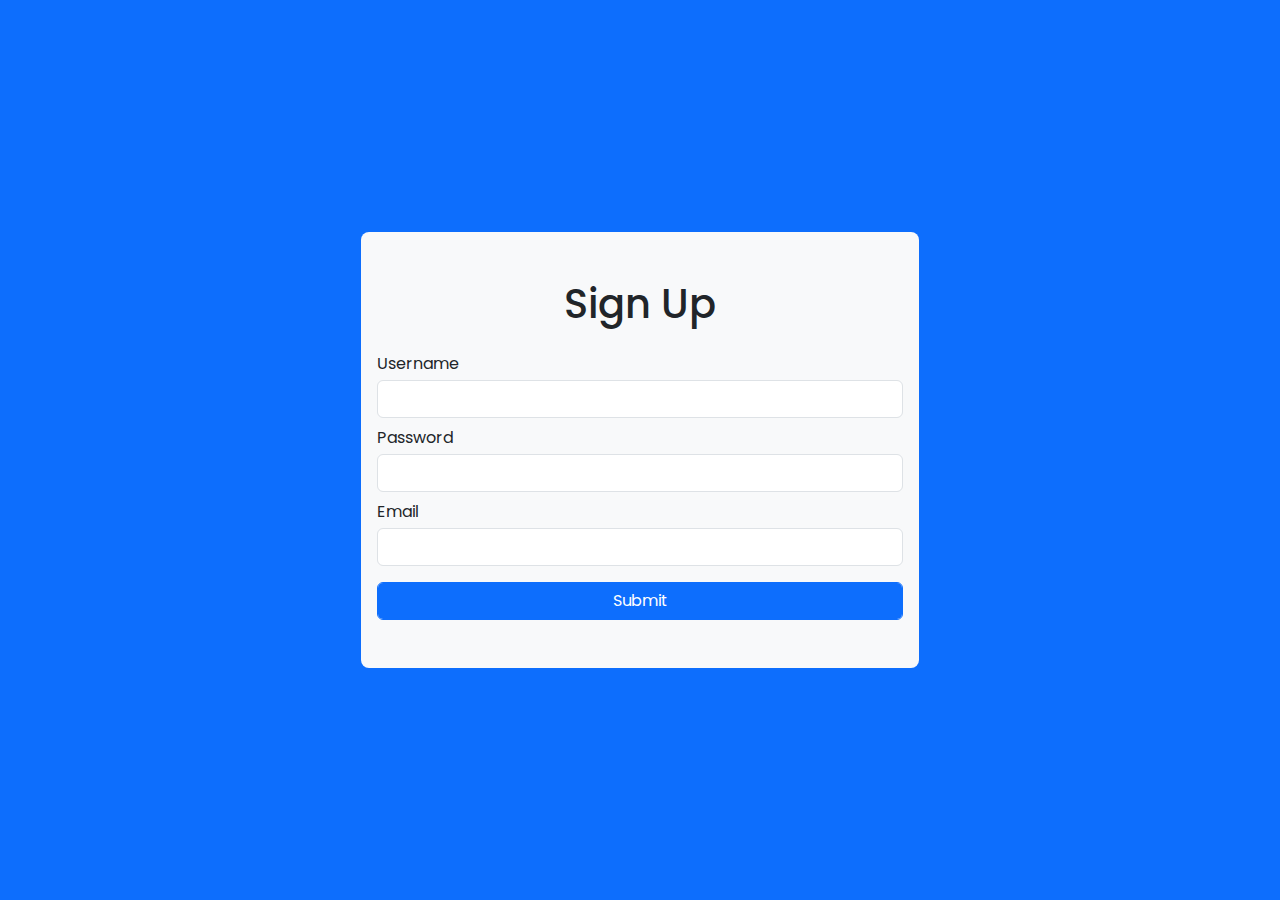
<file: 1. Sign Up Form/index.html>
<!DOCTYPE html>
<html lang="en">
<head>
    <meta charset="UTF-8">
    <meta name="viewport" content="width=device-width, initial-scale=1.0">
    <title>Document</title>
    <link href="https://cdn.jsdelivr.net/npm/bootstrap@5.3.3/dist/css/bootstrap.min.css" rel="stylesheet" integrity="sha384-QWTKZyjpPEjISv5WaRU9OFeRpok6YctnYmDr5pNlyT2bRjXh0JMhjY6hW+ALEwIH" crossorigin="anonymous">

    <link rel="stylesheet" href="./style.css">
</head>
<body class="bg-primary">
    <div class="container d-flex align-items-center justify-content-center">
        <div class="text col-md-6 col bg-light rounded-3 px-3 py-5">
            <h1 class="text-center">Sign Up</h1>
            <form action="">
                <label for="" class="mb-1 mt-3">Username</label>
                <div class="input-item mb-2">
                    <input type="text" class="form-control">
                </div>

                <label for="" class="mb-1">Password</label>
                <div class="input-item mb-2">
                    <input type="text" class="form-control">
                </div>

                <label for="" class="mb-1">Email</label>
                <div class="input-item mb-3">
                    <input type="email" class="form-control">
                </div>

                <button type="button" class="btn btn-primary form-control">Submit</button>
            </form>
        </div>
        
    </div>

    <script src="https://cdn.jsdelivr.net/npm/bootstrap@5.3.3/dist/js/bootstrap.bundle.min.js" integrity="sha384-YvpcrYf0tY3lHB60NNkmXc5s9fDVZLESaAA55NDzOxhy9GkcIdslK1eN7N6jIeHz" crossorigin="anonymous"></script>
</body>
</html>
</file>
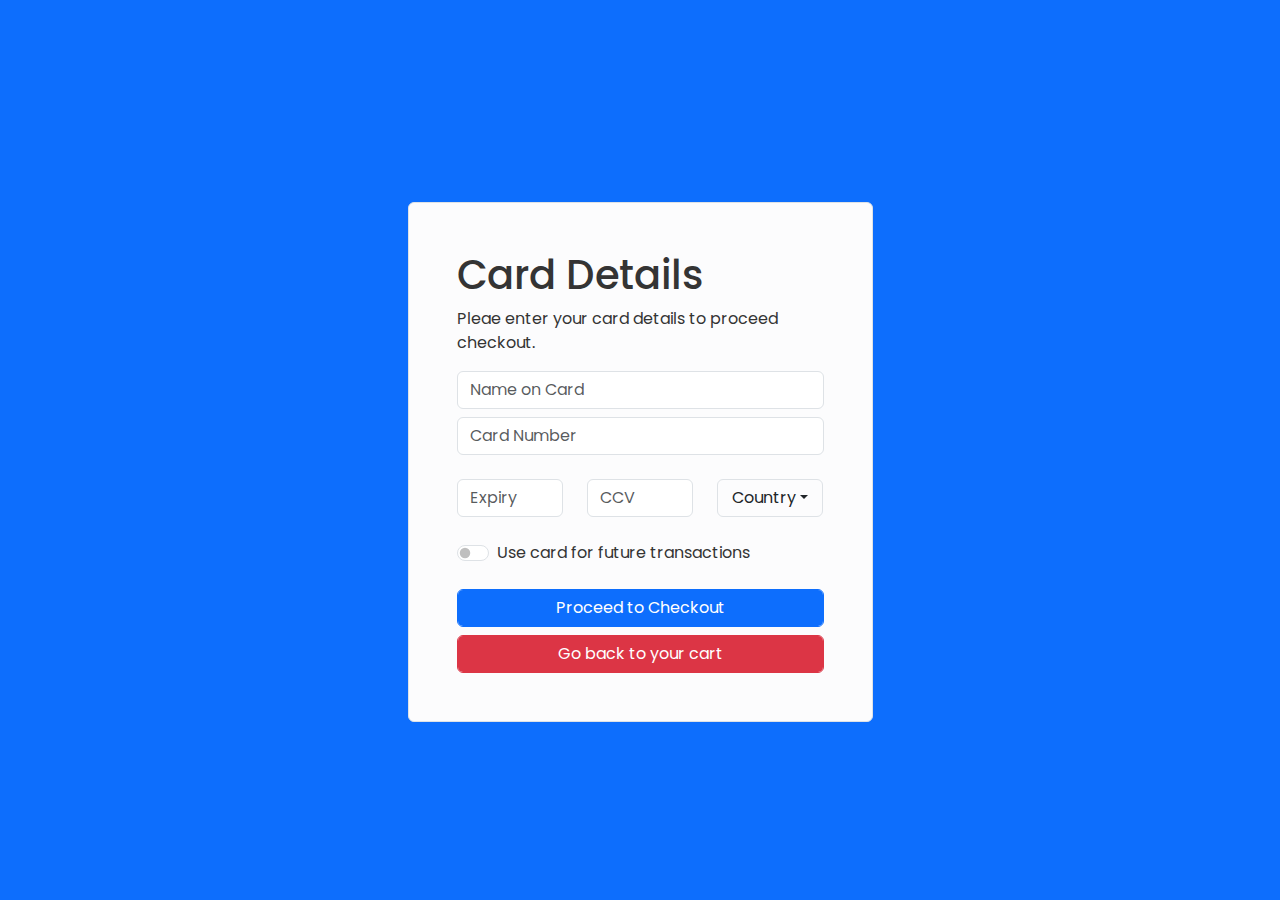
<file: 2. Check Out Form/index.html>
<!DOCTYPE html>
<html lang="en">
<head>
    <meta charset="UTF-8">
    <meta name="viewport" content="width=device-width, initial-scale=1.0">
    <title>Document</title>
    <link href="https://cdn.jsdelivr.net/npm/bootstrap@5.3.3/dist/css/bootstrap.min.css" rel="stylesheet" integrity="sha384-QWTKZyjpPEjISv5WaRU9OFeRpok6YctnYmDr5pNlyT2bRjXh0JMhjY6hW+ALEwIH" crossorigin="anonymous">
    <link rel="stylesheet" href="./style.css">
</head>
<body class="bg-primary">
    <div class="container checkout-container pt-4 d-flex justify-content-center align-items-center">
        <div class="checkout-form bg-light-subtle col-lg-5 col p-5 border rounded">
            <div class="row">
                <h1 class="">Card Details</h1>
                <p>Pleae enter your card details to proceed checkout.</p>
                <form action="">
                    <div class="mb-4">
                        <input type="text" class="form-control mb-2" placeholder="Name on Card">
                        <input type="text" class="form-control mb-2" placeholder="Card Number">
                    </div>

                    <div class="row mb-3">
                        <div class="col-md">
                            <input type="text" class="form-control mb-2" placeholder="Expiry">
                        </div>
                        <div class="col-md"><input type="password" class="form-control mb-2" placeholder="CCV"></div>
                        <div class="col-md">
                            <div class="dropdown">
                                <button class="btn border bg-light-subtle dropdown-toggle form-control" type="button" data-bs-toggle="dropdown" aria-expanded="false">Country</button>
                                <ul class="dropdown-menu">
                                    <li><a class="dropdown-item" href="#">Afghanistan</a></li>
                                    <li><a class="dropdown-item" href="#">Albania</a></li>
                                    <li><a class="dropdown-item" href="#">Algeria</a></li>
                                    <li><a class="dropdown-item" href="#">Andorra</a></li>
                                    <li><a class="dropdown-item" href="#">Angola</a></li>
                                    <li><a class="dropdown-item" href="#">Antigua and Barbuda</a></li>
                                    <li><a class="dropdown-item" href="#">Argentina</a></li>
                                    <li><a class="dropdown-item" href="#">Armenia</a></li>
                                    <li><a class="dropdown-item" href="#">Australia</a></li>
                                    <li><a class="dropdown-item" href="#">Austria</a></li>
                                    <li><a class="dropdown-item" href="#">Azerbaijan</a></li>
                                    <li><a class="dropdown-item" href="#">Bahamas</a></li>
                                    <li><a class="dropdown-item" href="#">Bahrain</a></li>
                                    <li><a class="dropdown-item" href="#">Bangladesh</a></li>
                                    <li><a class="dropdown-item" href="#">Barbados</a></li>
                                    <li><a class="dropdown-item" href="#">Belarus</a></li>
                                    <li><a class="dropdown-item" href="#">Belgium</a></li>
                                    <li><a class="dropdown-item" href="#">Belize</a></li>
                                    <li><a class="dropdown-item" href="#">Benin</a></li>
                                    <li><a class="dropdown-item" href="#">Bhutan</a></li>
                                    <li><a class="dropdown-item" href="#">Bolivia</a></li>
                                    <li><a class="dropdown-item" href="#">Bosnia and Herzegovina</a></li>
                                    <li><a class="dropdown-item" href="#">Botswana</a></li>
                                    <li><a class="dropdown-item" href="#">Brazil</a></li>
                                    <li><a class="dropdown-item" href="#">Brunei</a></li>
                                    <li><a class="dropdown-item" href="#">Bulgaria</a></li>
                                    <li><a class="dropdown-item" href="#">Burkina Faso</a></li>
                                    <li><a class="dropdown-item" href="#">Burundi</a></li>
                                    <li><a class="dropdown-item" href="#">Cabo Verde</a></li>
                                    <li><a class="dropdown-item" href="#">Cambodia</a></li>
                                    <li><a class="dropdown-item" href="#">Cameroon</a></li>
                                    <li><a class="dropdown-item" href="#">Canada</a></li>
                                    <li><a class="dropdown-item" href="#">Central African Republic</a></li>
                                    <li><a class="dropdown-item" href="#">Chad</a></li>
                                    <li><a class="dropdown-item" href="#">Chile</a></li>
                                    <li><a class="dropdown-item" href="#">China</a></li>
                                    <li><a class="dropdown-item" href="#">Colombia</a></li>
                                    <li><a class="dropdown-item" href="#">Comoros</a></li>
                                    <li><a class="dropdown-item" href="#">Congo, Democratic Republic of the</a></li>
                                    <li><a class="dropdown-item" href="#">Congo, Republic of the</a></li>
                                    <li><a class="dropdown-item" href="#">Costa Rica</a></li>
                                    <li><a class="dropdown-item" href="#">Croatia</a></li>
                                    <li><a class="dropdown-item" href="#">Cuba</a></li>
                                    <li><a class="dropdown-item" href="#">Cyprus</a></li>
                                    <li><a class="dropdown-item" href="#">Czechia</a></li>
                                    <li><a class="dropdown-item" href="#">Denmark</a></li>
                                    <li><a class="dropdown-item" href="#">Djibouti</a></li>
                                    <li><a class="dropdown-item" href="#">Dominica</a></li>
                                    <li><a class="dropdown-item" href="#">Dominican Republic</a></li>
                                    <li><a class="dropdown-item" href="#">Ecuador</a></li>
                                    <li><a class="dropdown-item" href="#">Egypt</a></li>
                                    <li><a class="dropdown-item" href="#">El Salvador</a></li>
                                    <li><a class="dropdown-item" href="#">Equatorial Guinea</a></li>
                                    <li><a class="dropdown-item" href="#">Eritrea</a></li>
                                    <li><a class="dropdown-item" href="#">Estonia</a></li>
                                    <li><a class="dropdown-item" href="#">Eswatini</a></li>
                                    <li><a class="dropdown-item" href="#">Ethiopia</a></li>
                                    <li><a class="dropdown-item" href="#">Fiji</a></li>
                                    <li><a class="dropdown-item" href="#">Finland</a></li>
                                    <li><a class="dropdown-item" href="#">France</a></li>
                                    <li><a class="dropdown-item" href="#">Gabon</a></li>
                                    <li><a class="dropdown-item" href="#">Gambia</a></li>
                                    <li><a class="dropdown-item" href="#">Georgia</a></li>
                                    <li><a class="dropdown-item" href="#">Germany</a></li>
                                    <li><a class="dropdown-item" href="#">Ghana</a></li>
                                    <li><a class="dropdown-item" href="#">Greece</a></li>
                                    <li><a class="dropdown-item" href="#">Grenada</a></li>
                                    <li><a class="dropdown-item" href="#">Guatemala</a></li>
                                    <li><a class="dropdown-item" href="#">Guinea</a></li>
                                    <li><a class="dropdown-item" href="#">Guinea-Bissau</a></li>
                                    <li><a class="dropdown-item" href="#">Guyana</a></li>
                                    <li><a class="dropdown-item" href="#">Haiti</a></li>
                                    <li><a class="dropdown-item" href="#">Honduras</a></li>
                                    <li><a class="dropdown-item" href="#">Hungary</a></li>
                                    <li><a class="dropdown-item" href="#">Iceland</a></li>
                                    <li><a class="dropdown-item" href="#">India</a></li>
                                    <li><a class="dropdown-item" href="#">Indonesia</a></li>
                                    <li><a class="dropdown-item" href="#">Iran</a></li>
                                    <li><a class="dropdown-item" href="#">Iraq</a></li>
                                    <li><a class="dropdown-item" href="#">Ireland</a></li>
                                    <li><a class="dropdown-item" href="#">Israel</a></li>
                                    <li><a class="dropdown-item" href="#">Italy</a></li>
                                    <li><a class="dropdown-item" href="#">Jamaica</a></li>
                                    <li><a class="dropdown-item" href="#">Japan</a></li>
                                    <li><a class="dropdown-item" href="#">Jordan</a></li>
                                    <li><a class="dropdown-item" href="#">Kazakhstan</a></li>
                                    <li><a class="dropdown-item" href="#">Kenya</a></li>
                                    <li><a class="dropdown-item" href="#">Kiribati</a></li>
                                    <li><a class="dropdown-item" href="#">Korea, North</a></li>
                                    <li><a class="dropdown-item" href="#">Korea, South</a></li>
                                    <li><a class="dropdown-item" href="#">Kosovo</a></li>
                                    <li><a class="dropdown-item" href="#">Kuwait</a></li>
                                    <li><a class="dropdown-item" href="#">Kyrgyzstan</a></li>
                                    <li><a class="dropdown-item" href="#">Laos</a></li>
                                    <li><a class="dropdown-item" href="#">Latvia</a></li>
                                    <li><a class="dropdown-item" href="#">Lebanon</a></li>
                                    <li><a class="dropdown-item" href="#">Lesotho</a></li>
                                    <li><a class="dropdown-item" href="#">Liberia</a></li>
                                    <li><a class="dropdown-item" href="#">Libya</a></li>
                                    <li><a class="dropdown-item" href="#">Liechtenstein</a></li>
                                    <li><a class="dropdown-item" href="#">Lithuania</a></li>
                                    <li><a class="dropdown-item" href="#">Luxembourg</a></li>
                                    <li><a class="dropdown-item" href="#">Madagascar</a></li>
                                    <li><a class="dropdown-item" href="#">Malawi</a></li>
                                    <li><a class="dropdown-item" href="#">Malaysia</a></li>
                                    <li><a class="dropdown-item" href="#">Maldives</a></li>
                                    <li><a class="dropdown-item" href="#">Mali</a></li>
                                    <li><a class="dropdown-item" href="#">Malta</a></li>
                                    <li><a class="dropdown-item" href="#">Marshall Islands</a></li>
                                    <li><a class="dropdown-item" href="#">Mauritania</a></li>
                                    <li><a class="dropdown-item" href="#">Mauritius</a></li>
                                    <li><a class="dropdown-item" href="#">Mexico</a></li>
                                    <li><a class="dropdown-item" href="#">Micronesia</a></li>
                                    <li><a class="dropdown-item" href="#">Moldova</a></li>
                                    <li><a class="dropdown-item" href="#">Monaco</a></li>
                                    <li><a class="dropdown-item" href="#">Mongolia</a></li>
                                    <li><a class="dropdown-item" href="#">Montenegro</a></li>
                                    <li><a class="dropdown-item" href="#">Morocco</a></li>
                                    <li><a class="dropdown-item" href="#">Mozambique</a></li>
                                    <li><a class="dropdown-item" href="#">Myanmar</a></li>
                                    <li><a class="dropdown-item" href="#">Namibia</a></li>
                                    <li><a class="dropdown-item" href="#">Nauru</a></li>
                                    <li><a class="dropdown-item" href="#">Nepal</a></li>
                                    <li><a class="dropdown-item" href="#">Netherlands</a></li>
                                    <li><a class="dropdown-item" href="#">New Zealand</a></li>
                                    <li><a class="dropdown-item" href="#">Nicaragua</a></li>
                                    <li><a class="dropdown-item" href="#">Niger</a></li>
                                    <li><a class="dropdown-item" href="#">Nigeria</a></li>
                                    <li><a class="dropdown-item" href="#">North Macedonia</a></li>
                                    <li><a class="dropdown-item" href="#">Norway</a></li>
                                    <li><a class="dropdown-item" href="#">Oman</a></li>
                                    <li><a class="dropdown-item" href="#">Pakistan</a></li>
                                    <li><a class="dropdown-item" href="#">Palau</a></li>
                                    <li><a class="dropdown-item" href="#">Palestine</a></li>
                                    <li><a class="dropdown-item" href="#">Panama</a></li>
                                    <li><a class="dropdown-item" href="#">Papua New Guinea</a></li>
                                    <li><a class="dropdown-item" href="#">Paraguay</a></li>
                                    <li><a class="dropdown-item" href="#">Peru</a></li>
                                    <li><a class="dropdown-item" href="#">Philippines</a></li>
                                    <li><a class="dropdown-item" href="#">Poland</a></li>
                                    <li><a class="dropdown-item" href="#">Portugal</a></li>
                                    <li><a class="dropdown-item" href="#">Qatar</a></li>
                                    <li><a class="dropdown-item" href="#">Romania</a></li>
                                    <li><a class="dropdown-item" href="#">Russia</a></li>
                                    <li><a class="dropdown-item" href="#">Rwanda</a></li>
                                    <li><a class="dropdown-item" href="#">Saint Kitts and Nevis</a></li>
                                    <li><a class="dropdown-item" href="#">Saint Lucia</a></li>
                                    <li><a class="dropdown-item" href="#">Saint Vincent and the Grenadines</a></li>
                                    <li><a class="dropdown-item" href="#">Samoa</a></li>
                                    <li><a class="dropdown-item" href="#">San Marino</a></li>
                                    <li><a class="dropdown-item" href="#">Sao Tome and Principe</a></li>
                                    <li><a class="dropdown-item" href="#">Saudi Arabia</a></li>
                                    <li><a class="dropdown-item" href="#">Senegal</a></li>
                                    <li><a class="dropdown-item" href="#">Serbia</a></li>
                                    <li><a class="dropdown-item" href="#">Seychelles</a></li>
                                    <li><a class="dropdown-item" href="#">Sierra Leone</a></li>
                                    <li><a class="dropdown-item" href="#">Singapore</a></li>
                                    <li><a class="dropdown-item" href="#">Slovakia</a></li>
                                    <li><a class="dropdown-item" href="#">Slovenia</a></li>
                                    <li><a class="dropdown-item" href="#">Solomon Islands</a></li>
                                    <li><a class="dropdown-item" href="#">Somalia</a></li>
                                    <li><a class="dropdown-item" href="#">South Africa</a></li>
                                    <li><a class="dropdown-item" href="#">South Sudan</a></li>
                                    <li><a class="dropdown-item" href="#">Spain</a></li>
                                    <li><a class="dropdown-item" href="#">Sri Lanka</a></li>
                                    <li><a class="dropdown-item" href="#">Sudan</a></li>
                                    <li><a class="dropdown-item" href="#">Suriname</a></li>
                                    <li><a class="dropdown-item" href="#">Sweden</a></li>
                                    <li><a class="dropdown-item" href="#">Switzerland</a></li>
                                    <li><a class="dropdown-item" href="#">Syria</a></li>
                                    <li><a class="dropdown-item" href="#">Taiwan</a></li>
                                    <li><a class="dropdown-item" href="#">Tajikistan</a></li>
                                    <li><a class="dropdown-item" href="#">Tanzania</a></li>
                                    <li><a class="dropdown-item" href="#">Thailand</a></li>
                                    <li><a class="dropdown-item" href="#">Timor-Leste</a></li>
                                    <li><a class="dropdown-item" href="#">Togo</a></li>
                                    <li><a class="dropdown-item" href="#">Tonga</a></li>
                                    <li><a class="dropdown-item" href="#">Trinidad and Tobago</a></li>
                                    <li><a class="dropdown-item" href="#">Tunisia</a></li>
                                    <li><a class="dropdown-item" href="#">Turkey</a></li>
                                    <li><a class="dropdown-item" href="#">Turkmenistan</a></li>
                                    <li><a class="dropdown-item" href="#">Tuvalu</a></li>
                                    <li><a class="dropdown-item" href="#">Uganda</a></li>
                                    <li><a class="dropdown-item" href="#">Ukraine</a></li>
                                    <li><a class="dropdown-item" href="#">United Arab Emirates</a></li>
                                    <li><a class="dropdown-item" href="#">United Kingdom</a></li>
                                    <li><a class="dropdown-item" href="#">United States</a></li>
                                    <li><a class="dropdown-item" href="#">Uruguay</a></li>
                                    <li><a class="dropdown-item" href="#">Uzbekistan</a></li>
                                    <li><a class="dropdown-item" href="#">Vanuatu</a></li>
                                    <li><a class="dropdown-item" href="#">Vatican City</a></li>
                                    <li><a class="dropdown-item" href="#">Venezuela</a></li>
                                    <li><a class="dropdown-item" href="#">Vietnam</a></li>
                                    <li><a class="dropdown-item" href="#">Yemen</a></li>
                                    <li><a class="dropdown-item" href="#">Zambia</a></li>
                                    <li><a class="dropdown-item" href="#">Zimbabwe</a></li>
                                </ul>
                            </div>
                        </div>
                    </div>

                    <div class="form-check form-switch mb-4">
                        <input class="form-check-input" type="checkbox" role="switch" id="flexSwitchCheckDefault">
                        <label class="form-check-label" for="flexSwitchCheckDefault">Use card for future transactions</label>
                      </div>

                    <button class="form-control btn btn-primary mb-2">Proceed to Checkout</button>
                    <button class="form-control btn btn-danger">Go back to your cart</button>
                </form>
            </div>
        </div>
    </div>

    <script src="https://cdn.jsdelivr.net/npm/bootstrap@5.3.3/dist/js/bootstrap.bundle.min.js" integrity="sha384-YvpcrYf0tY3lHB60NNkmXc5s9fDVZLESaAA55NDzOxhy9GkcIdslK1eN7N6jIeHz" crossorigin="anonymous"></script>
</body>
</html>
</file>
<file: 1. Sign Up Form/style.css>
@import url('https://fonts.googleapis.com/css2?family=Poppins:ital,wght@0,100;0,200;0,300;0,400;0,500;0,600;0,700;0,800;0,900;1,100;1,200;1,300;1,400;1,500;1,600;1,700;1,800;1,900&display=swap');

* {
    font-family: Poppins;
}

.container {
    height: 100vh;
}

.text {
    min-height: 100px;
}
</file>
<file: 2. Check Out Form/style.css>
@import url('https://fonts.googleapis.com/css2?family=Poppins:ital,wght@0,100;0,200;0,300;0,400;0,500;0,600;0,700;0,800;0,900;1,100;1,200;1,300;1,400;1,500;1,600;1,700;1,800;1,900&display=swap');

* {
    font-family: 'Poppins';
}

body {
    color: rgb(52, 52, 52);
}

.checkout-form {
    min-height: 100px;
}

.checkout-container {
    height: 100vh;
}
</file>
